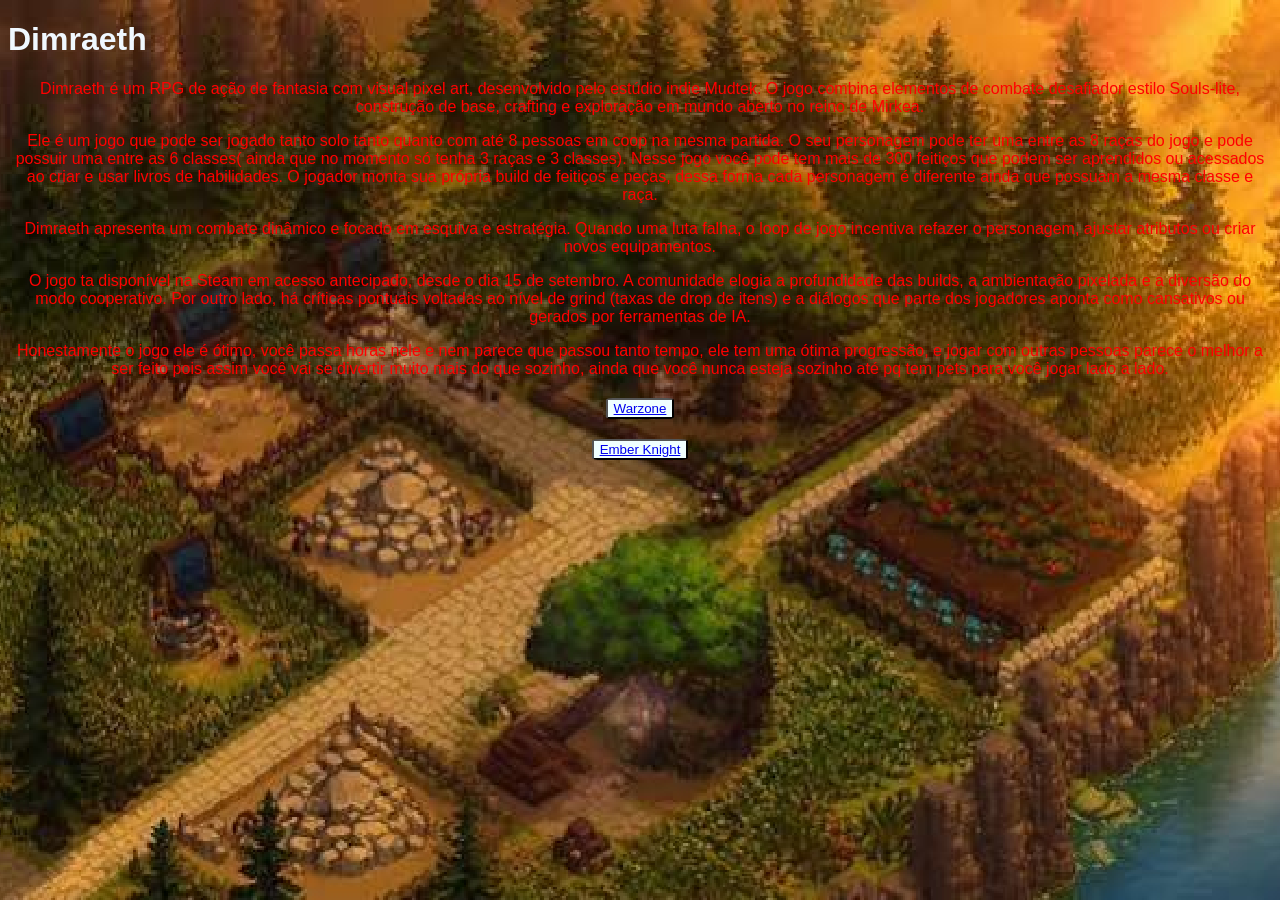
<file: quarta_pagina.html>
<!DOCTYPE html>
<html lang="pt">
<head>
    <meta charset="UTF-8">
    <meta name="viewport" content="width=device-width, initial-scale=1.0">
    <title>Dimraeth</title>
    <link rel="stylesheet" href="quarta_pagina.css">
</head>
<body>
    <h1>Dimraeth</h1>
    <p>
        Dimraeth é um RPG de ação de fantasia com visual pixel art, desenvolvido pelo estúdio indie Mudtek. O jogo combina elementos de combate desafiador estilo Souls-lite, construção de base, crafting e exploração em mundo aberto no reino de Mirkea.
        
    </p>

    <p>
        Ele é um jogo que pode ser jogado tanto solo tanto quanto com até 8 pessoas em coop na mesma partida. O seu personagem pode ter uma entre as 8 raças do jogo e pode possuir uma entre as 6 classes( ainda que no momento só tenha 3 raças e 3 classes). Nesse jogo você pode tem mais de 300 feitiços que podem ser aprendidos ou acessados ao criar e usar livros de habilidades. O jogador monta sua própria build de feitiços e peças, dessa forma cada personagem é diferente ainda que possuam a mesma classe e raça. 
    </p>

    <p>
        Dimraeth apresenta um combate dinâmico e focado em esquiva e estratégia. Quando uma luta falha, o loop de jogo incentiva refazer o personagem, ajustar atributos ou criar novos equipamentos.
    </p>

    <p>
        O jogo ta disponível na Steam em acesso antecipado, desde o dia 15 de setembro. A comunidade elogia a profundidade das builds, a ambientação pixelada e a diversão do modo cooperativo. Por outro lado, há críticas pontuais voltadas ao nível de grind (taxas de drop de itens) e a diálogos que parte dos jogadores aponta como cansativos ou gerados por ferramentas de IA.
    </p>

    <p>
        Honestamente o jogo ele é ótimo, você passa horas nele e nem parece que passou tanto tempo, ele tem uma ótima progressão, e jogar com outras pessoas parece o melhor a ser feito pois assim você vai se divertir muito mais do que sozinho, ainda que você nunca esteja sozinho até pq tem pets para você jogar lado a lado.
    </p>

    <button>
        <a href="terceira_pagina.html" target="_blank" rel="noopener noreferrer">Warzone</a>
    </button>
    <p>

    </p>
    <button>
        <a href="quinta_pagina.html" target="_blank" rel="noopener noreferrer">Ember Knight</a>
    </button>
</body>
</html>
</file>
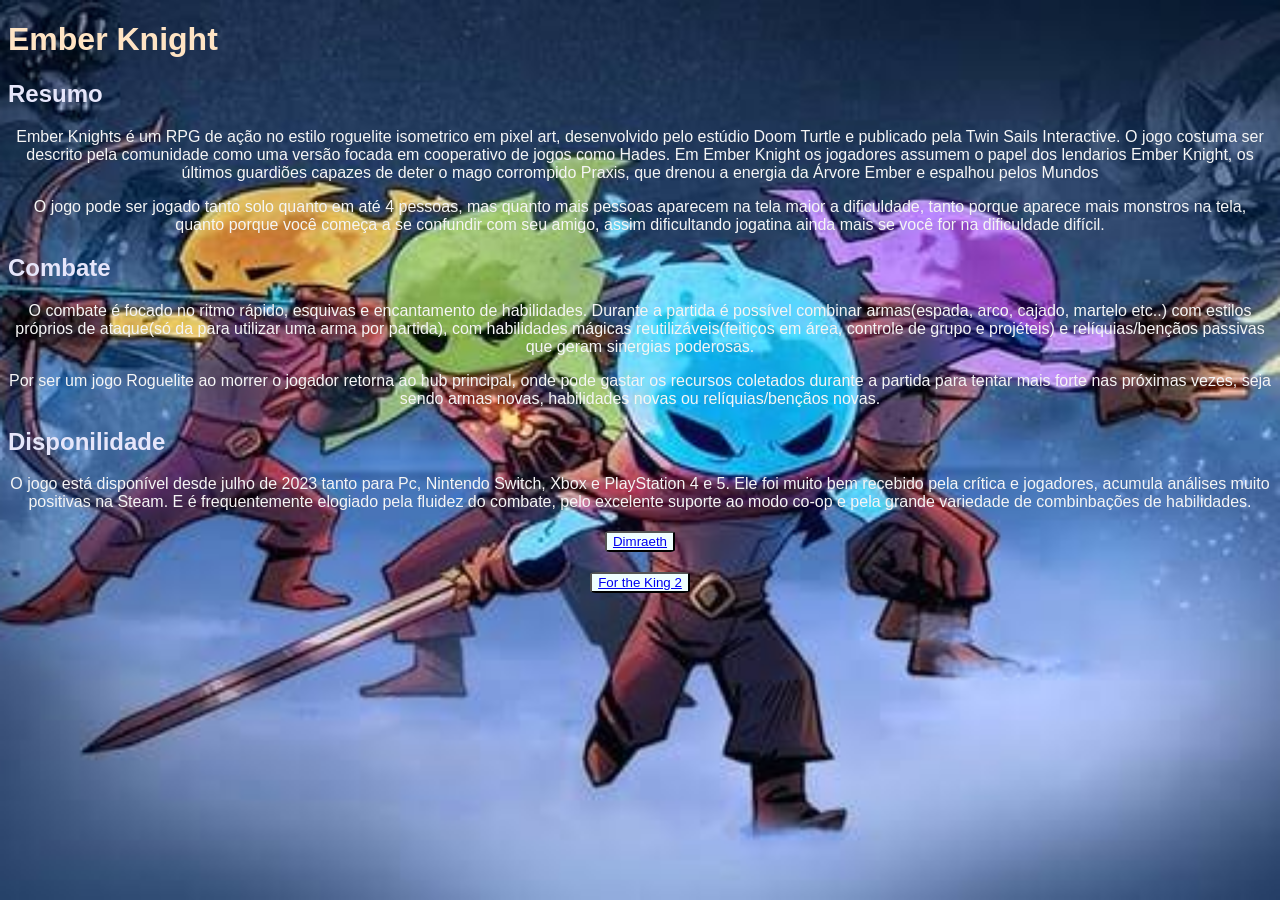
<file: quinta_pagina.html>
<!DOCTYPE html>
<html lang="pt">
<head>
    <meta charset="UTF-8">
    <meta name="viewport" content="width=device-width, initial-scale=1.0">
    <title>Ember Knight</title>
    <link rel="stylesheet" href="quinta_pagina.css">
</head>
<body>
    <h1>Ember Knight</h1>
<P>

</P>
    <h2>Resumo</h2>
    <p class="1">
    Ember Knights é um RPG de ação no estilo roguelite isometrico em pixel art, desenvolvido pelo estúdio Doom Turtle e publicado pela Twin Sails Interactive. O jogo costuma ser descrito pela comunidade como uma versão focada em cooperativo de jogos como Hades. Em Ember Knight os jogadores assumem o papel dos lendarios Ember Knight, os últimos guardiões capazes de deter o mago corrompido Praxis, que drenou a energia da Árvore Ember e espalhou pelos Mundos
</p>

    <p class=".1">
        O jogo pode ser jogado tanto solo quanto em até 4 pessoas, mas quanto mais pessoas aparecem na tela maior a dificuldade, tanto porque aparece mais monstros na tela, quanto porque você começa a se confundir com seu amigo, assim dificultando jogatina ainda mais se você for na dificuldade difícil.
    </p>
    <h2>Combate</h2>
    <p class="2">
        O combate é focado no ritmo rápido, esquivas e encantamento de habilidades. Durante a partida é possível combinar armas(espada, arco, cajado, martelo etc..) com estilos próprios de ataque(só da para utilizar uma arma por partida), com habilidades mágicas reutilizáveis(feitiços em área, controle de grupo e projéteis) e relíquias/bençãos passivas que geram sinergias poderosas.
    </p>
        <p>
        Por ser um jogo Roguelite ao morrer o jogador retorna ao hub principal, onde pode gastar os recursos coletados durante a partida para tentar mais forte nas próximas vezes, seja sendo armas novas, habilidades novas ou relíquias/bençãos novas.

            
    </p>
    <h2>Disponilidade</h2>
    <p class="3">
        O jogo está disponível desde julho de 2023 tanto para Pc, Nintendo Switch, Xbox e PlayStation 4 e 5. 
        Ele foi muito bem recebido pela crítica e jogadores, acumula análises muito positivas na Steam. E é frequentemente elogiado pela fluidez do combate, pelo excelente suporte ao modo co-op e pela grande variedade de combinbações de habilidades.
    </p>
    <button>
        <a href="quarta_pagina.html" target="_blank" rel="noopener noreferrer">Dimraeth</a>
    </button>

    <button>
        <a href="sexta_pagina.html" target="_blank" rel="noopener noreferrer">For the King 2</a>
    </button>
</body>
</html>
</file>
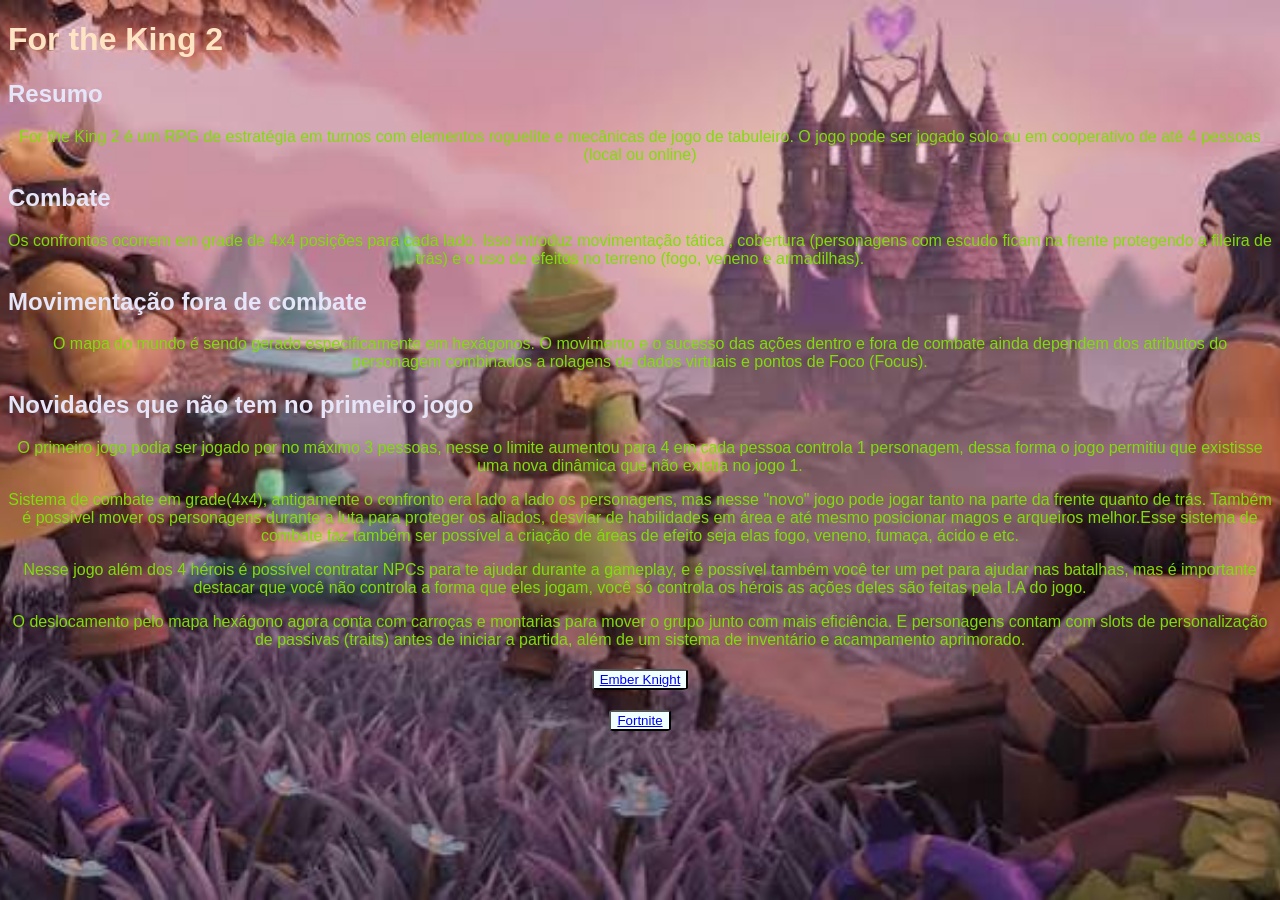
<file: sexta_pagina.html>
<!DOCTYPE html>
<html lang="pt">
<head>
    <meta charset="UTF-8">
    <meta name="viewport" content="width=device-width, initial-scale=1.0">
    <title>For The King 2</title>
    <link rel="stylesheet" href="sexta_pagina.css">
</head>
<body>
    <h1>For the King 2</h1>

    <h2>Resumo</h2>
    <p class="1">
        For the King 2 é um RPG de estratégia em turnos com elementos roguelite e mecânicas de jogo de tabuleiro. O jogo pode ser jogado solo ou em cooperativo de até 4 pessoas (local ou online)
    </p>

    <h2>Combate</h2>

    <p>
        Os confrontos ocorrem em grade de 4x4 posições para cada lado. Isso introduz movimentação tática , cobertura (personagens com escudo ficam na frente protegendo a fileira de trás) e o uso de efeitos no terreno (fogo, veneno e armadilhas).
    </p>

    <h2>Movimentação fora de combate</h2>
    <p>
        O mapa do mundo é sendo gerado especificamente em hexágonos. O movimento e o sucesso das ações dentro e fora de combate ainda dependem dos atributos do personagem combinados a rolagens de dados virtuais e pontos de Foco (Focus).
    </p>
    <h2>Novidades que não tem no primeiro jogo</h2>
    <p>O primeiro jogo podia ser jogado por no máximo 3 pessoas, nesse o limite aumentou para 4 em cada pessoa controla 1 personagem, dessa forma o jogo permitiu que existisse uma nova dinâmica que não existia no jogo 1.
</p>
<p>
    Sistema de combate em grade(4x4), antigamente o confronto era lado a lado os personagens, mas nesse "novo" jogo pode jogar tanto na parte da frente quanto de trás. Também é possível mover os personagens durante a luta para proteger os aliados, desviar de habilidades em área e até mesmo posicionar magos e arqueiros melhor.Esse sistema de combate faz também ser possível a criação de áreas de efeito seja elas fogo, veneno, fumaça, ácido e etc.
</p>
<p>
    Nesse jogo além dos 4 hérois é possível contratar NPCs para te ajudar durante a gameplay, e é possível também você ter um pet para ajudar nas batalhas, mas é importante destacar que você não controla a forma que eles jogam, você só controla os hérois as ações deles são feitas pela I.A do jogo.
</p>
<p>
    O deslocamento pelo mapa hexágono agora conta com carroças e montarias para mover o grupo junto com mais eficiência. E personagens contam com slots de personalização de passivas (traits) antes de iniciar a partida, além de um sistema de inventário e acampamento aprimorado.
</p>
<button>
        <a href="quinta_pagina.html" target="_blank" rel="noopener noreferrer">Ember Knight</a>
</button>

<button>
        <a href="index.html" target="_blank" rel="noopener noreferrer">Fortnite</a>
    </button>
</body>
</html>
</file>
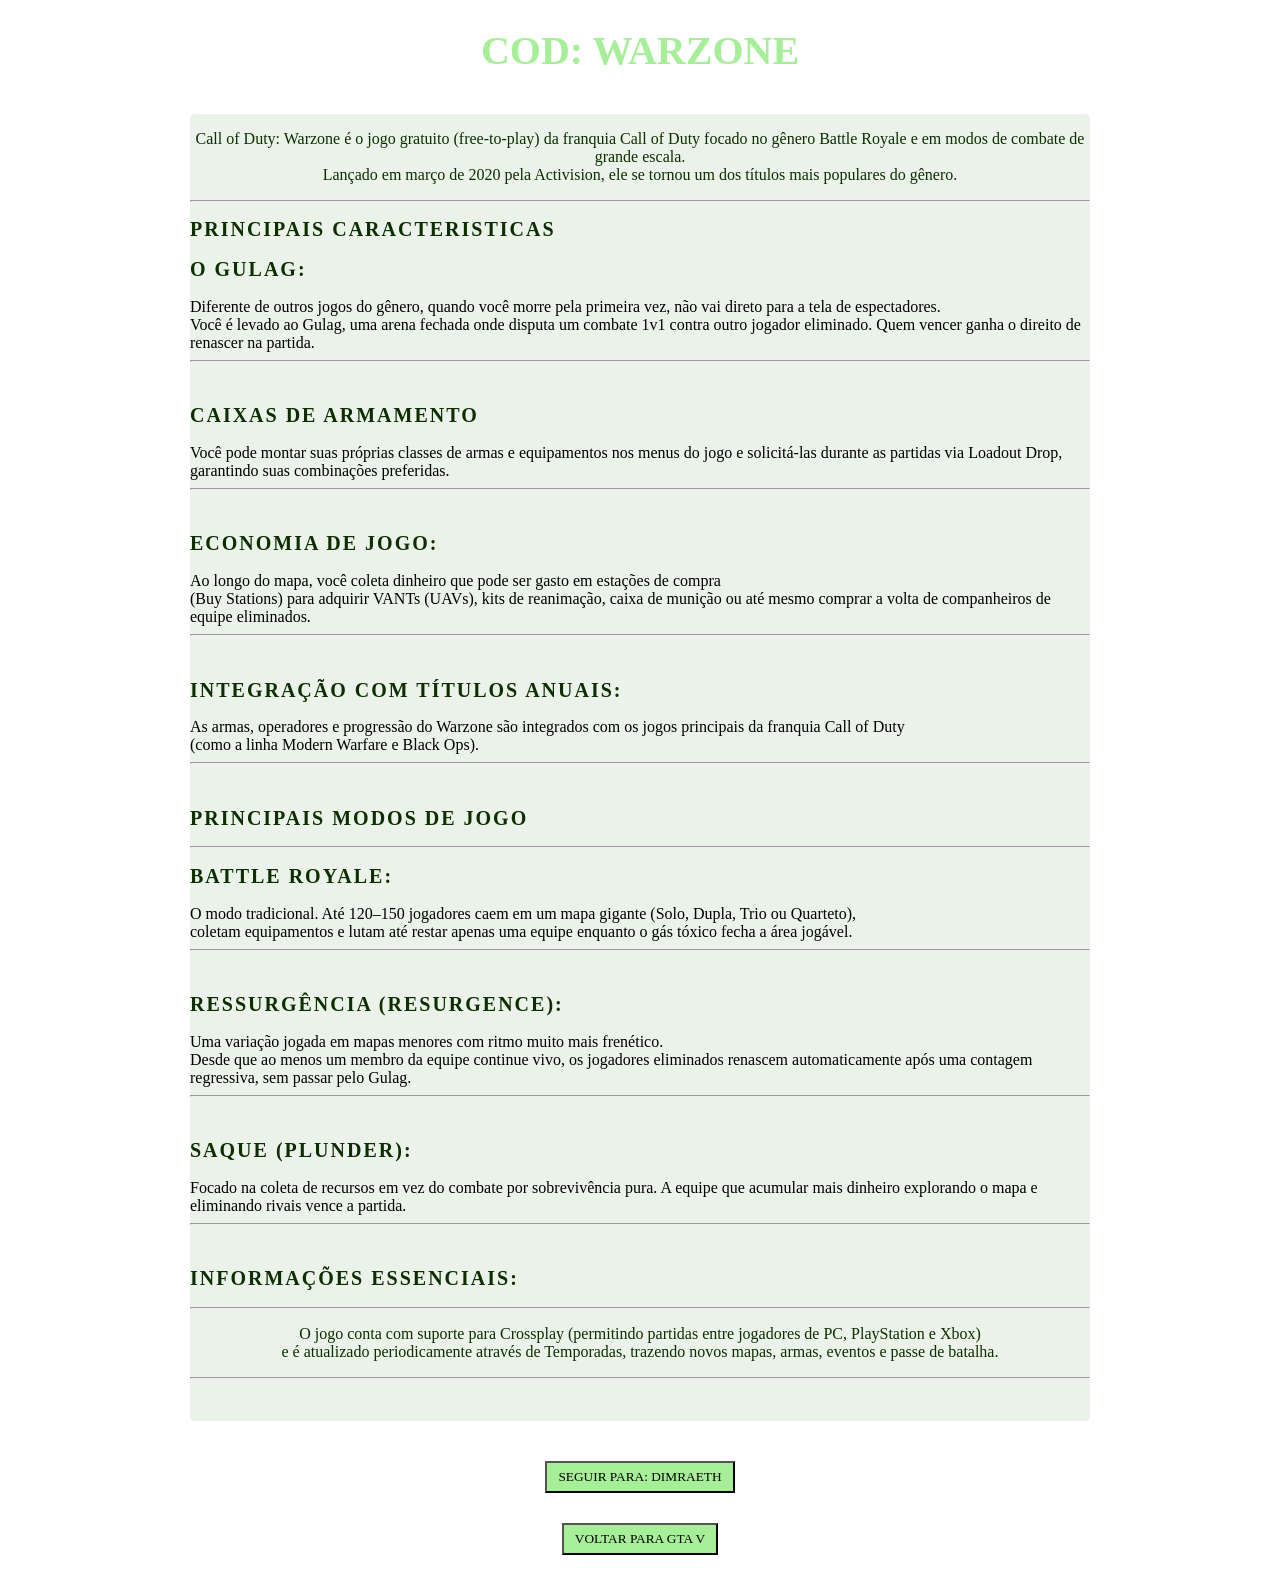
<file: terceira_pagina.html>
<!DOCTYPE html>
<html lang="pt">
<head>
    <meta charset="UTF-8">
    <meta name="viewport" content="width=device-width, initial-scale=1.0">
    <title>WARZONE</title>
    <link rel="stylesheet" href="terceira_pagina.css">
</head>
<body>
    <h1> COD: WARZONE </h1>
    <div class="fundo">

    <P>
        Call of Duty: Warzone é o jogo gratuito (free-to-play) da franquia Call of Duty focado no gênero Battle Royale e em modos de combate de grande escala. <br> Lançado em março de 2020 pela Activision, ele se tornou um dos títulos mais populares do gênero.<br>
    </P>
    <hr>
    <h2>PRINCIPAIS CARACTERISTICAS</h2>

        <P>
          <h2>O GULAG:</h2> 
          
            Diferente de outros jogos do gênero, quando você morre pela primeira vez, não vai direto para a tela de espectadores. <br>
            Você é levado ao Gulag, uma  arena fechada onde disputa um combate 1v1 contra outro jogador eliminado. Quem vencer ganha o direito de renascer na partida.
            <hr> <br> 
        </P>

        <p> <h2>Caixas de Armamento</h2> Você pode montar suas próprias classes de armas e equipamentos nos menus do jogo e solicitá-las durante as partidas via  Loadout Drop, garantindo suas combinações preferidas. 
            <hr><br>
        </p>

        <p> <h2>Economia de Jogo:</h2>Ao longo do mapa, você coleta dinheiro que pode ser gasto em estações de compra <br> (Buy Stations) para adquirir VANTs (UAVs), kits de reanimação, caixa de munição ou até mesmo comprar a volta de companheiros de equipe eliminados. <hr> <br>
        </p>

        <p> <h2>Integração com Títulos Anuais:</h2> As armas, operadores e progressão do Warzone são integrados com os jogos principais da franquia Call of Duty <br> (como a linha Modern Warfare e Black Ops). <hr> <br>
        </p>
        
        <h2>PRINCIPAIS MODOS DE JOGO</h2>
        <hr>
        
        <p>  <h2>Battle Royale:</h2> O modo tradicional. Até 120–150 jogadores caem em um mapa gigante (Solo, Dupla, Trio ou Quarteto), <br> coletam equipamentos e lutam até restar apenas uma equipe enquanto o gás tóxico fecha a área jogável. <hr> <br>
        </p>

        <p> <h2>Ressurgência (Resurgence):</h2>Uma variação jogada em mapas menores com ritmo muito mais frenético. <br> Desde que ao menos um membro da equipe continue vivo, os jogadores eliminados renascem automaticamente após uma contagem regressiva, sem passar pelo Gulag. <hr> <br>
        </p>

        <p> <h2>Saque (Plunder):</h2> Focado na coleta de recursos em vez do combate por sobrevivência pura. A equipe que acumular mais dinheiro explorando o mapa e eliminando rivais vence a partida. <hr> <br>
        
        <h2>INFORMAÇÕES ESSENCIAIS:</h2>
        <hr>
        
        <p>O jogo conta com suporte para Crossplay (permitindo partidas entre jogadores de PC, PlayStation e Xbox) <br> e é atualizado periodicamente através de Temporadas, trazendo novos mapas, armas, eventos e passe de batalha. <hr> <br>
        </p>
        
        
        
        
    </div>
        
        
        
        
        
        
        <button>
            <a href="quarta_pagina.html">SEGUIR PARA: DIMRAETH</a>
        </button>

        <button>
        <a href="segunda_pagina.html">VOLTAR PARA GTA V</a>
        </button>
</body>
</html>
</file>
<file: quarta_pagina.css>
body{
background-image: url(assets/dimraeth.jpg);

background-attachment: fixed;

background-size: cover;

background-position: center;

image-rendering: pixelated;
}

h1{
    text-align: start;
    color:aliceblue;
    font-family:'Lucida Sans', 'Lucida Sans Regular', 'Lucida Grande', 'Lucida Sans Unicode', Geneva, Verdana, sans-serif
}

p{
    text-align: center;
    color: rgb(255, 0, 0);
    font-family:'Lucida Sans', 'Lucida Sans Regular', 'Lucida Grande', 'Lucida Sans Unicode', Geneva, Verdana, sans-serif

}

button{
    display: block;
    margin: 20px auto;
    background-color: azure;
    border-radius: 10%;
}
</file>
<file: quinta_pagina.css>
body{
background-image: url(assets/Ember_knight.jpg);

background-attachment: fixed;

background-size: cover;

background-position: center;

}

h1{
    text-align: start;
    color:bisque;
    font-family:'Lucida Sans', 'Lucida Sans Regular', 'Lucida Grande', 'Lucida Sans Unicode', Geneva, Verdana, sans-serif
}

h2{
    text-align: start;
    color:lavender;
    font-family:'Lucida Sans', 'Lucida Sans Regular', 'Lucida Grande', 'Lucida Sans Unicode', Geneva, Verdana, sans-serif
}
p {
    text-align: center;
    color:whitesmoke;
    font-family:'Lucida Sans', 'Lucida Sans Regular', 'Lucida Grande', 'Lucida Sans Unicode', Geneva, Verdana, sans-serif

}

button{
    display: block;
    margin: 20px auto;
    background-color: azure;
    border-radius: 10%;
}
</file>
<file: sexta_pagina.css>
body{
background-image: url(assets/For\ the\ King\ 2.jpg);

background-attachment: fixed;

background-size: cover;

background-position: center;

}

h1{
    text-align: start;
    color:bisque;
    font-family:'Lucida Sans', 'Lucida Sans Regular', 'Lucida Grande', 'Lucida Sans Unicode', Geneva, Verdana, sans-serif
}

h2{
    text-align: start;
    color:lavender;
    font-family:'Lucida Sans', 'Lucida Sans Regular', 'Lucida Grande', 'Lucida Sans Unicode', Geneva, Verdana, sans-serif
}
p {
    text-align: center;
    color:rgb(129, 221, 8);
    font-family:'Lucida Sans', 'Lucida Sans Regular', 'Lucida Grande', 'Lucida Sans Unicode', Geneva, Verdana, sans-serif

}

button{
    display: block;
    margin: 20px auto;
    background-color: azure;
    border-radius: 10%;
}
</file>
<file: terceira_pagina.css>
body {
    background-image: url(https://images7.alphacoders.com/106/1068958.jpg);

    background-attachment: fixed;

    background-size: cover;

    background-position: center;

}

 .fundo {
    width: 900px;
    align-content: end;
    margin: 40px auto;
    border-radius: 5px;
    background-color: rgba(220, 233, 221, 0.6);
} 
h1 {
    text-align: center;
    color: rgb(166, 238, 152);
    font-family: 'Black Ops One' sans-serif;
    font-size: 40px;
}

h2 {
    text-align: left;
    color: #0e2e01;
    font-family: 'Black Ops One' sans-serif;
    text-transform: uppercase;
    letter-spacing: 2px;
    font-size: 20px;
}

br {
    font-size: 50px;
    font-family: 'Franklin Gothic Medium', 'Arial Narrow', Arial, sans-serif;
}

p {
    text-align: center;
    
    color: #0e2e01;
    font-family: 'Black Ops One' sans-serif;
}


button {
    display: block;
    margin: 30px auto;
    background-color: rgb(166, 238, 152);
    
    
}

a {
    display: block;
    color: rgb(0, 0, 0);
    text-decoration: none;
    margin: 5px;
    font-family: cursive;
}
</file>
